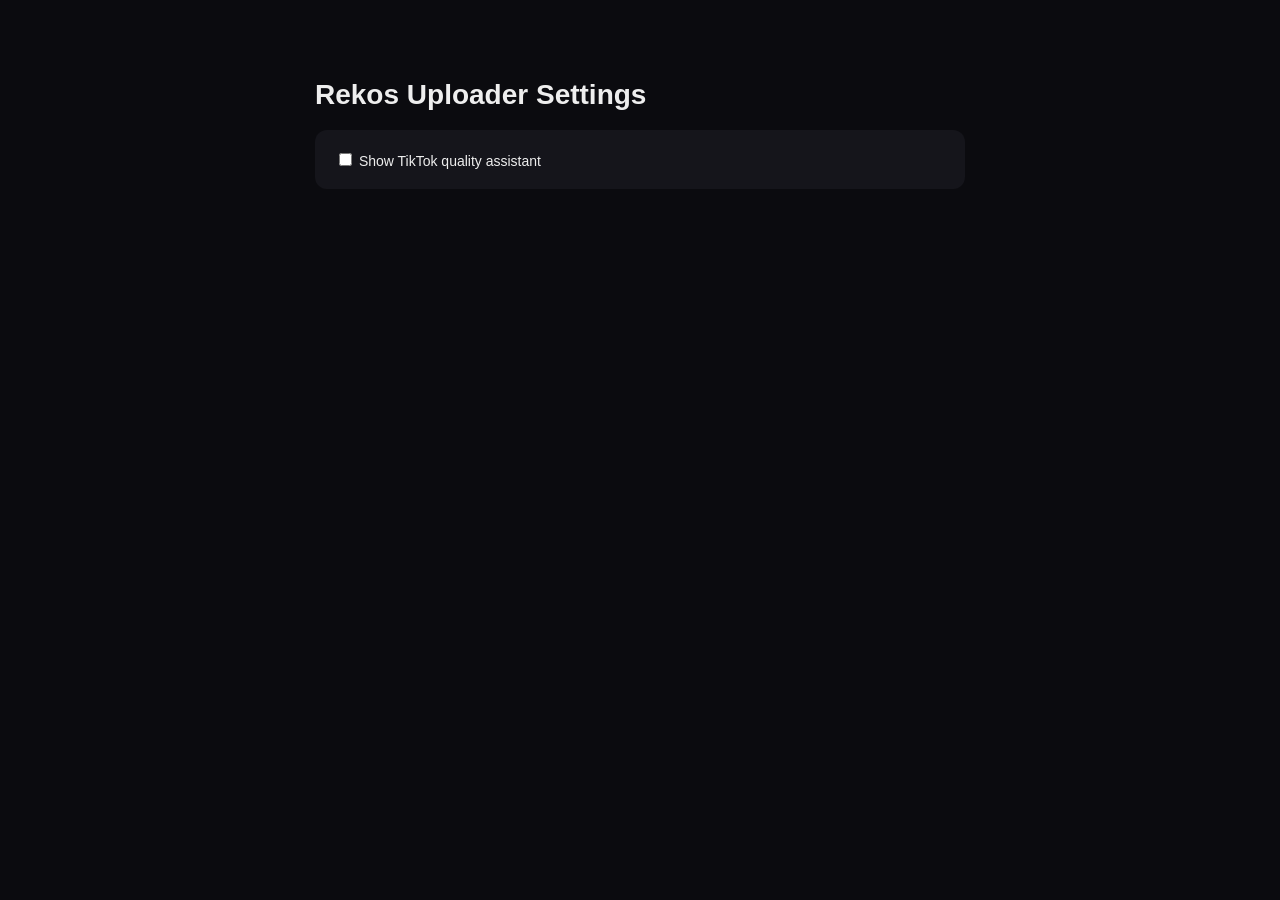
<file: options.html>
<!doctype html><meta charset="utf-8"><title>Rekos Uploader Settings</title><style>body{background:#0b0b0f;color:#eee;font:14px Arial;max-width:650px;margin:40px auto;padding:20px}section{background:#15151b;padding:20px;border-radius:12px}label{display:block}</style><h1>Rekos Uploader Settings</h1><section><label><input id="panel" type="checkbox"> Show TikTok quality assistant</label></section><script src="options.js"></script>
</file>
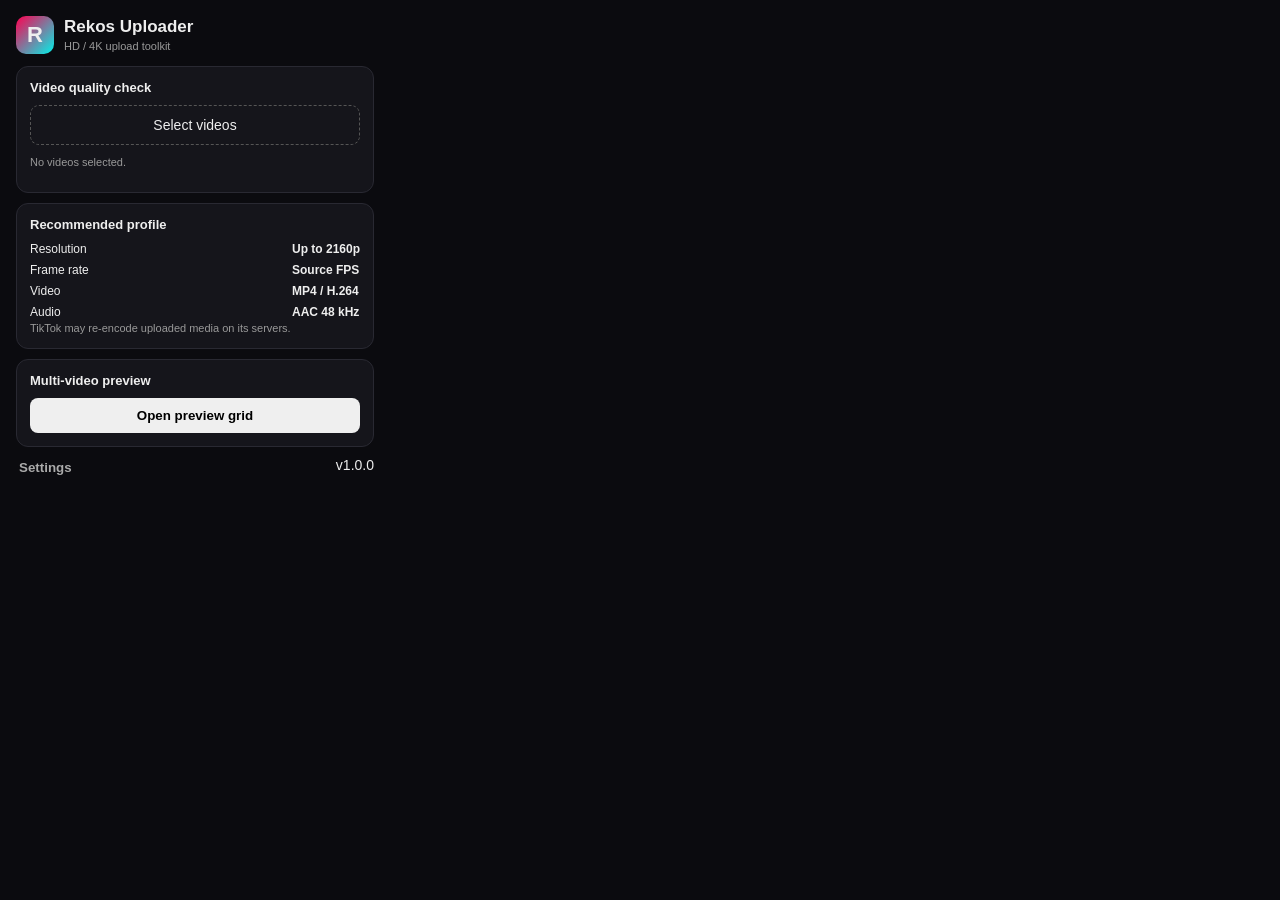
<file: popup.html>
<!doctype html><meta charset="utf-8"><title>Rekos Uploader</title><link rel="stylesheet" href="popup.css"><main>
<header><b>R</b><div><h1>Rekos Uploader</h1><small>HD / 4K upload toolkit</small></div></header>
<section><h2>Video quality check</h2><label class="file"><input id="files" type="file" accept="video/*" multiple> Select videos</label><p id="summary">No videos selected.</p><div id="list"></div></section>
<section><h2>Recommended profile</h2><div class="grid"><span>Resolution</span><strong>Up to 2160p</strong><span>Frame rate</span><strong>Source FPS</strong><span>Video</span><strong>MP4 / H.264</strong><span>Audio</span><strong>AAC 48 kHz</strong></div><small>TikTok may re-encode uploaded media on its servers.</small></section>
<section><h2>Multi-video preview</h2><button id="preview">Open preview grid</button></section>
<footer><button id="options">Settings</button><span>v1.0.0</span></footer></main><script src="popup.js"></script>
</file>
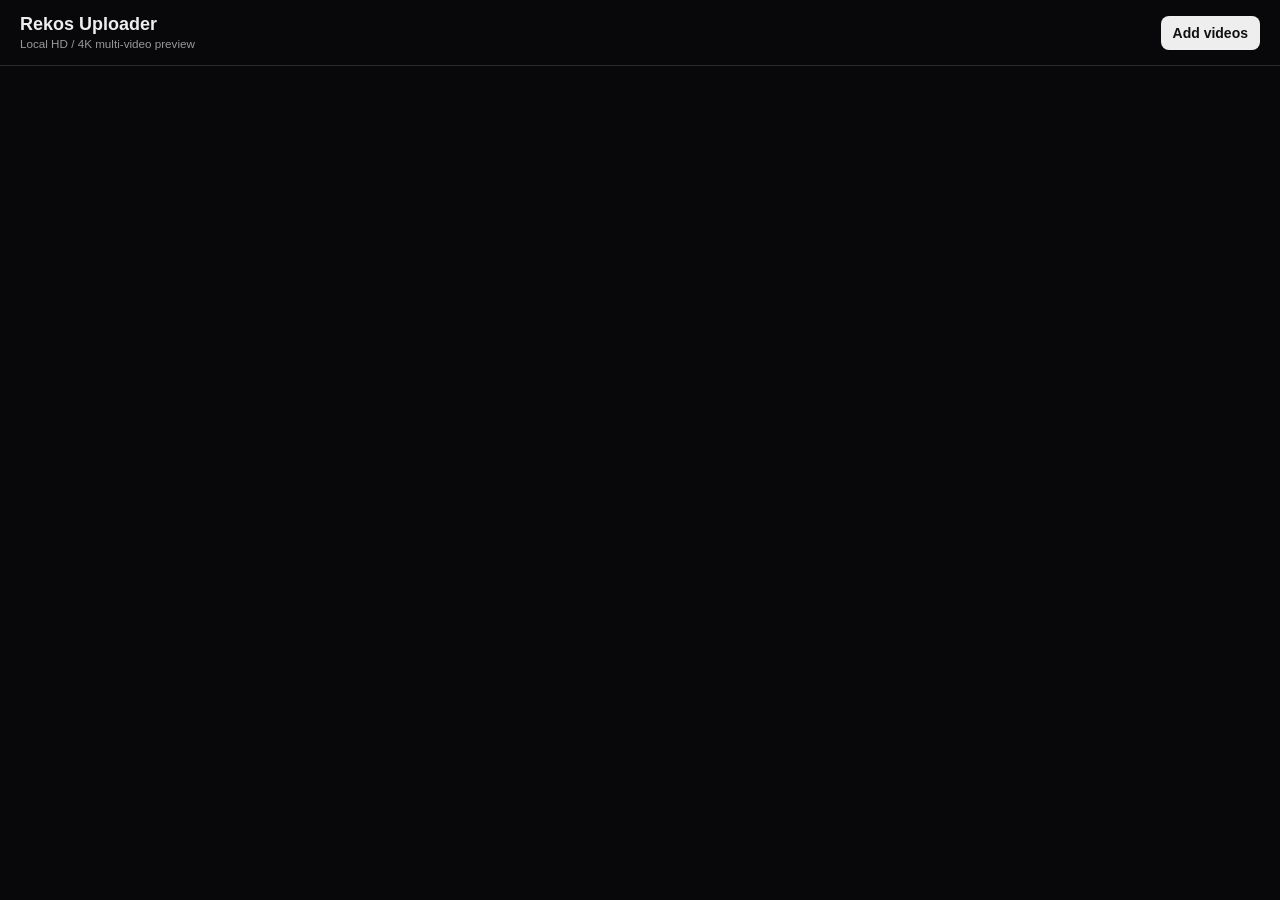
<file: preview.html>
<!doctype html><meta charset="utf-8"><title>Rekos Uploader Preview</title><link rel="stylesheet" href="preview.css"><header><div><h1>Rekos Uploader</h1><small>Local HD / 4K multi-video preview</small></div><label><input id="files" type="file" accept="video/*" multiple>Add videos</label></header><main id="grid"></main><script src="preview.js"></script>
</file>
<file: popup.css>
*{box-sizing:border-box}body{margin:0;background:#0b0b0f;color:#eee;font:14px Arial;width:390px}main{padding:16px}header{display:flex;gap:10px;align-items:center;margin-bottom:12px}header>b{display:grid;place-items:center;width:38px;height:38px;border-radius:10px;background:linear-gradient(135deg,#ff0050,#00f2ea);font-size:22px}h1{font-size:17px;margin:0}small,p{color:#999;font-size:11px}.card,section{background:#15151b;border:1px solid #292932;border-radius:12px;padding:13px;margin:10px 0}h2{font-size:13px;margin:0 0 10px}.file{display:block;text-align:center;padding:11px;border:1px dashed #555;border-radius:9px;cursor:pointer}.file input{display:none}.row{padding:7px 0;border-bottom:1px solid #292932;font-size:12px}.grid{display:grid;grid-template-columns:1fr auto;gap:7px;font-size:12px}button{width:100%;padding:10px;border:0;border-radius:8px;font-weight:700;cursor:pointer}footer{display:flex;justify-content:space-between;margin-top:10px}footer button{width:auto;background:none;color:#aaa;padding:3px}
</file>
<file: preview.css>
body{margin:0;background:#08080b;color:#eee;font:14px Arial}header{height:65px;padding:0 20px;border-bottom:1px solid #292932;display:flex;align-items:center;justify-content:space-between}h1{margin:0;font-size:18px}small{color:#999}label{background:#eee;color:#111;padding:9px 12px;border-radius:8px;font-weight:bold}input{display:none}main{padding:15px;display:grid;grid-template-columns:repeat(auto-fit,minmax(360px,1fr));gap:14px}.tile{background:#121217;border:1px solid #292932;border-radius:10px;overflow:hidden}.tile video{width:100%;aspect-ratio:16/9;background:#000;display:block}.info{padding:8px;color:#aaa;font-size:11px}
</file>
